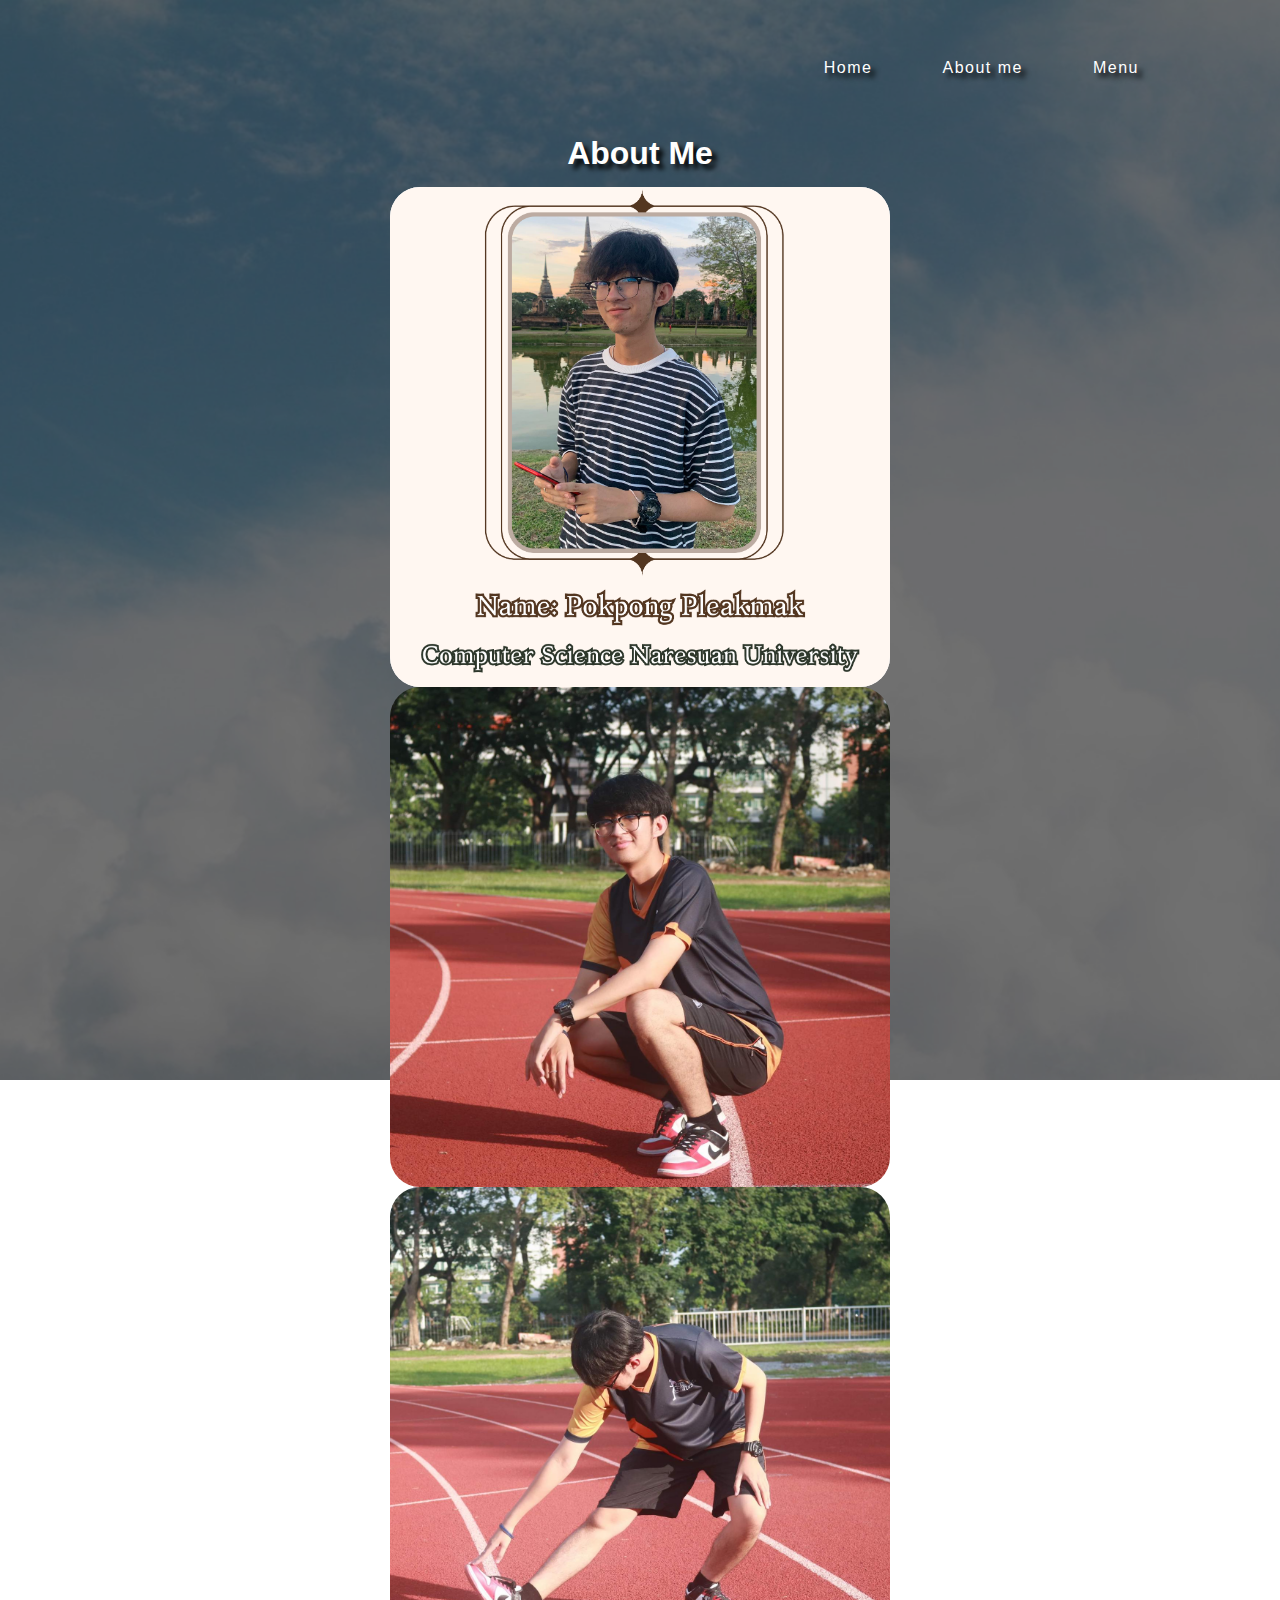
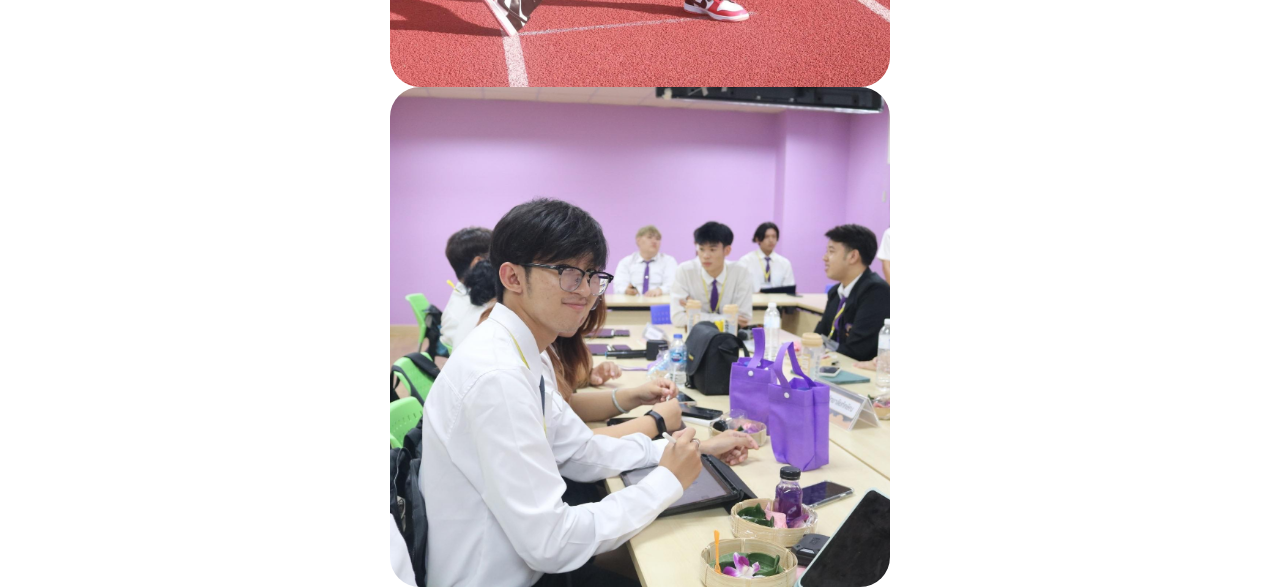
<file: AboutMe.html>
<!DOCTYPE html>
<html lang="en">

<head>
    <meta charset="UTF-8">
    <meta name="viewport" content="width=device-width, initial-scale=1.0">
    <title>About me</title>
    <link rel="stylesheet" href="css.css">
    <link rel="stylesheet" href="testFade.css">

    <!-- jquery -->
    <script src="https://code.jquery.com/jquery-3.7.0.js"
        integrity="sha256-JlqSTELeR4TLqP0OG9dxM7yDPqX1ox/HfgiSLBj8+kM=" crossorigin="anonymous"></script>

    <!-- frontawesome -->
    <link rel="stylesheet" href="https://cdnjs.cloudflare.com/ajax/libs/font-awesome/6.4.2/css/all.min.css"
        integrity="sha512-z3gLpd7yknf1YoNbCzqRKc4qyor8gaKU1qmn+CShxbuBusANI9QpRohGBreCFkKxLhei6S9CQXFEbbKuqLg0DA=="
        crossorigin="anonymous" referrerpolicy="no-referrer" />

    <!-- Slickjs -->
    <link rel="stylesheet" href="Slick.css">
    <script src="Slick.js"></script>

    <style>
        body {
            font-family: Arial, sans-serif;
            margin: 0;
            padding: 0;
            overflow: hidden;
        }

        body {
            background-color: rgb(255, 255, 255);
        }

        .container {
            position: relative;
        }

        .navBar ul {
            list-style-type: none;
            padding: 0;
        }

        .navBar li {
            display: inline;
            margin-right: 20px;
        }

        .navBar a {
            text-decoration: none;
            color: #333;
        }

        h1 {
            color: rgb(255, 252, 252);
        }

        .items img {
            width: 100%;
            
        }
    </style>
</head>

<body>
    <div class="container bg1">
        <div class="navBar">
            <div class="logo">
                <a href="index.HTML">
                    <i class="fas fa-suitcase-rolling"></i>
                </a>
            </div>
            <ul>
                <li><a href="index.HTML">Home</a></li>
                <li><a href="AboutMe.html"> About me </a></li>
                <li><a href="Menu.html">Menu</a></li>
            </ul>
        </div>
        <center>
            <h1 style="color:rgb(255, 255, 255)"> About Me </h1>
        </center>
        <div class="multiple-items">
            <div class="items1">
                <img src="Bgaboutme/About Me canva.png" alt="">

            </div>

            <div class="items1">
                <img src="Bgaboutme/ภาพงานวิ่ง1.jpg" alt="">

            </div>

            <div class="items1">
                <img src="Bgaboutme/ภาพงานวิ่ง2.jpg" alt="">

            </div>

            <div class="items1">
                <img src="Bgaboutme/สัมนามอพะเยา.jpg" alt="">

            </div>
        </div>

        <script>
            $(document).ready(() => {
                $('.multiple-items').slick({
                    dots: true,
                    infinite: true,
                    speed: 500,
                    fade: true,
                    cssEase: 'linear'
                });
                $(".multiple-items .slick-prev").html('<i class="fa-solid fa-circle-arrow-left"></i>')
                $(".multiple-items .slick-next").html('<i class="fa-solid fa-circle-arrow-right"></i>')
                $(".multiple-items .slick-dots li").html('')
            });
        </script>
    </div>
</body>

</html>
</file>
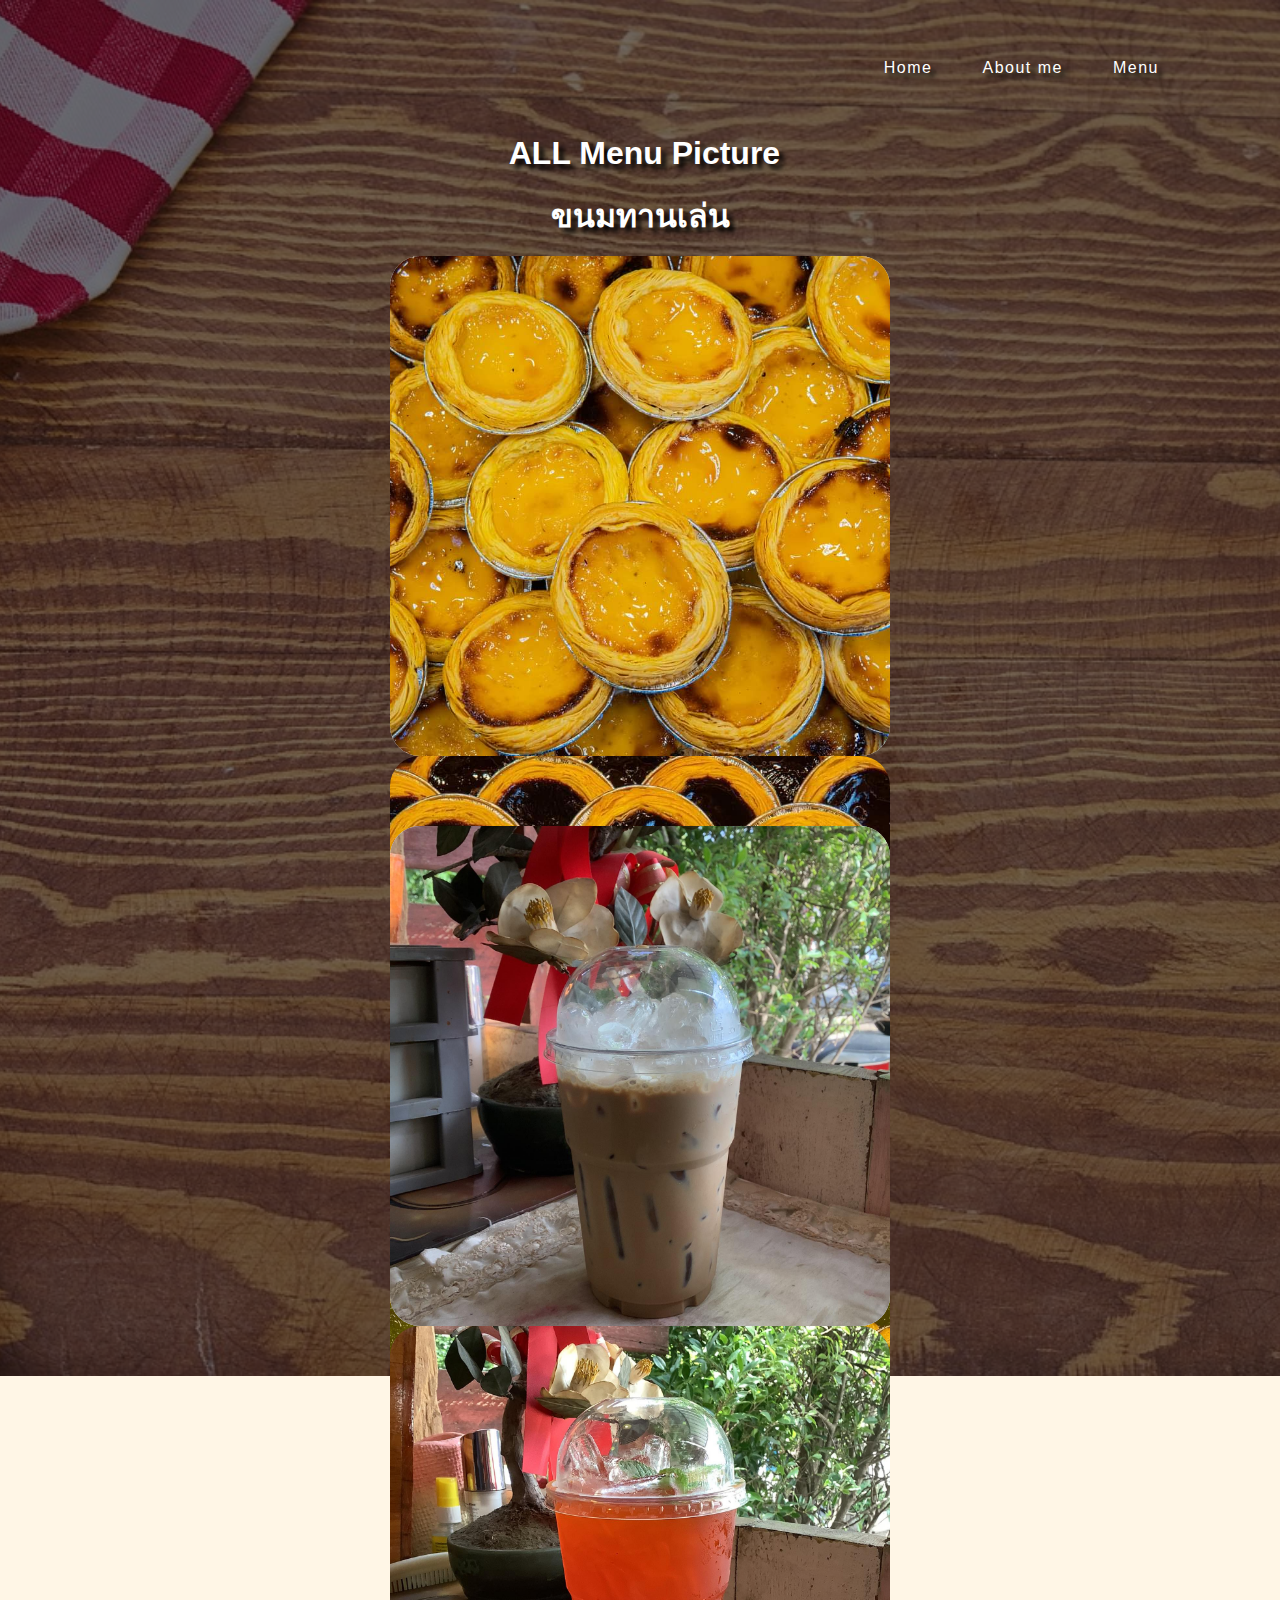
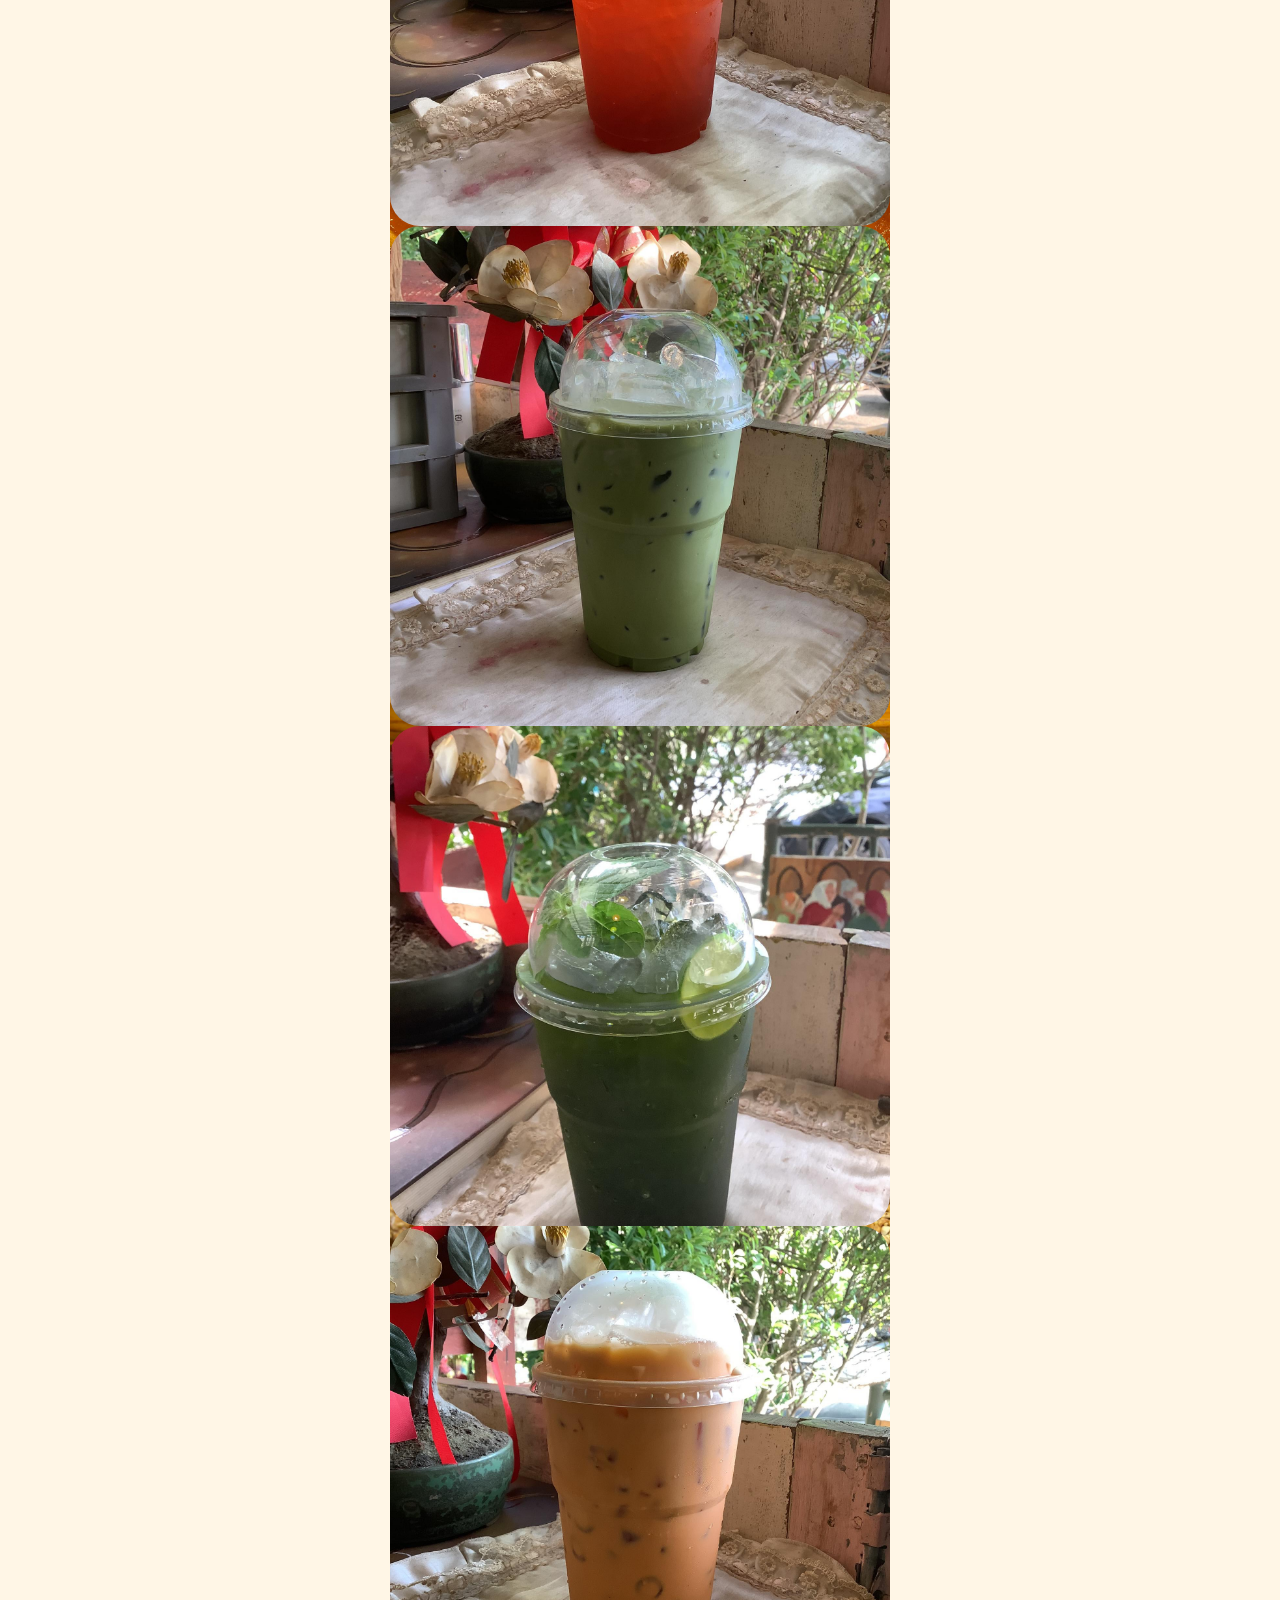
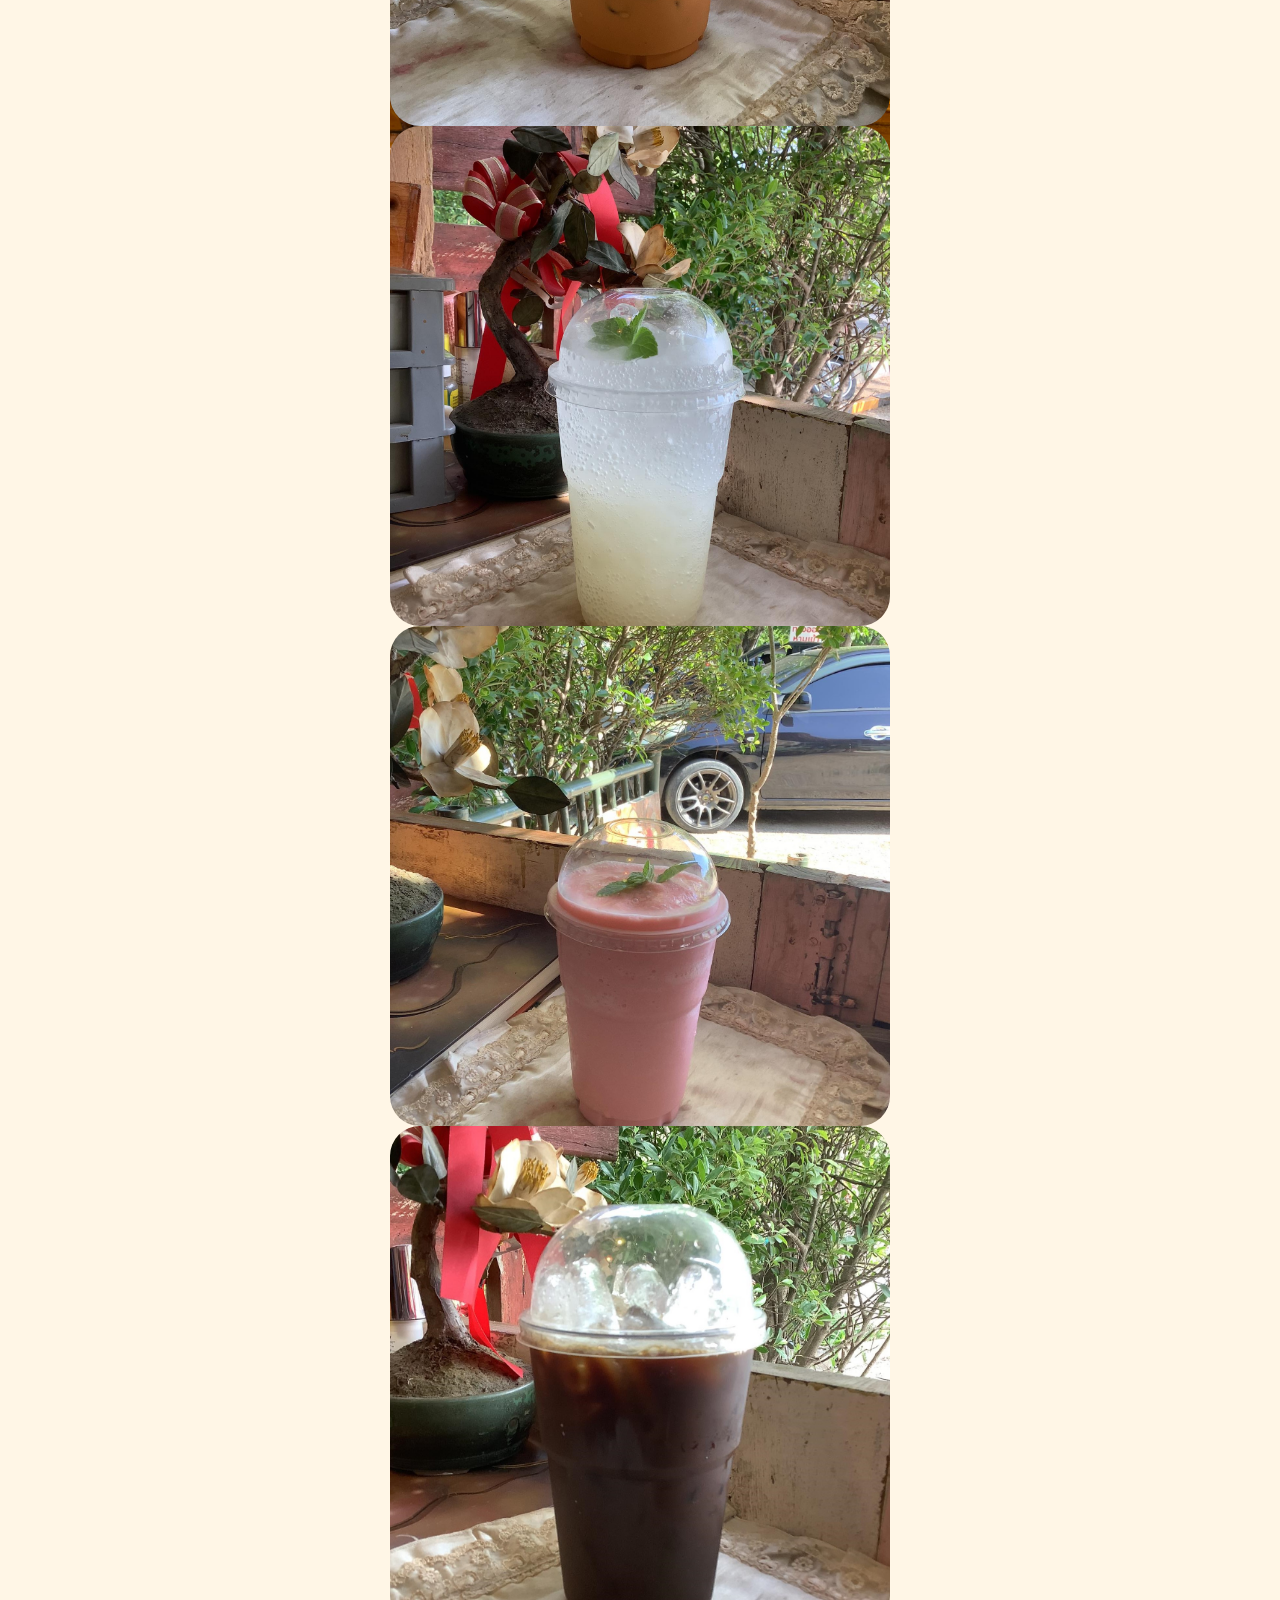
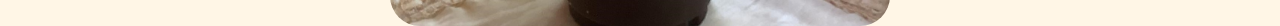
<file: Menu.html>
<!DOCTYPE html>
<html lang="en">

<head>
    <meta charset="UTF-8">
    <meta name="viewport" content="width=device-width, initial-scale=1.0">
    <title>Menu</title>
    <link rel="stylesheet" href="testFade.css">
    <link rel="stylesheet" href="css.css">
    <script src="testscrip.js"></script>

    <!-- jquery -->
    <script src="https://code.jquery.com/jquery-3.7.0.js"
        integrity="sha256-JlqSTELeR4TLqP0OG9dxM7yDPqX1ox/HfgiSLBj8+kM=" crossorigin="anonymous"></script>

    <!-- frontawsome -->
    <link rel="stylesheet" href="https://cdnjs.cloudflare.com/ajax/libs/font-awesome/6.4.2/css/all.min.css"
        integrity="sha512-z3gLpd7yknf1YoNbCzqRKc4qyor8gaKU1qmn+CShxbuBusANI9QpRohGBreCFkKxLhei6S9CQXFEbbKuqLg0DA=="
        crossorigin="anonymous" referrerpolicy="no-referrer" />

    <!-- Slickjs -->
    <link rel="stylesheet" href="Slick.css">
    <script src="Slick.js"></script>

</head>

    <div class="container bg5">
        <div class="navBar">
            <div class="logo">
                <a href="index.HTML">
                    <i class="fas fa-suitcase-rolling"></i>
                </a>
            </div>
            <ul>
                <li><a href="index.HTML">Home</a></li>
                <li><a href="AboutMe.html"> About me </a></li>
                <li><a href="Menu.html">Menu</a></li>
                <!-- <li><a href="#">Contact</a></li> -->
            </ul>
        </div>

        <body>
        <center>
            <h1 style="color:rgb(255, 255, 255)">&nbsp;ALL Menu Picture</h1>
            &nbsp;
            <h1 style="color:rgb(255, 255, 255)">ขนมทานเล่น</h1>
        </center>

        <div class="multiple-items">

            <div class="items1">
                <img src="เมนูขนม/ทาร์ดไข่ออริจินอล.jpg" alt="">

            </div>

            <div class="items1">
                <img src="เมนูขนม/ทาร์ดไข่ช็อคโกแลต.jpg" alt="">

            </div>

            <div class="items1">
                <img src="เมนูขนม/ทาร์ดไข่ชาเขียว.jpg" alt="">

            </div>

            <div class="items1">
                <img src="เมนูขนม/ทาร์ดไข่ปอยรสส้ม.jpg" alt="">

            </div>

            <div class="items1">
                <img src="เมนูขนม/โดนัทช็อคโกแลต.jpg" alt="">

            </div>

            <div class="items1">
                <img src="เมนูขนม/โดนัทช็อคโกแลต-ถั่ว.jpg" alt="">

            </div>

            <div class="items1">
                <img src="เมนูขนม/โดนัทถั่ว.jpg" alt="">

            </div>
        </div>
        <center>
            &nbsp;
            <h1 style="color:rgb(255, 255, 255)"> About Me </h1>
        </center>
        <div class="multiple-items">
            <div class="items1">
                <img src="ภาพเมนูน้ำ/กาแฟ.jpg" alt="">

            </div>

            <div class="items1">
                <img src="ภาพเมนูน้ำ/ชามะนาว.jpg" alt="">

            </div>

            <div class="items1">
                <img src="ภาพเมนูน้ำ/ชาเขียว.jpg" alt="">

            </div>

            <div class="items1">
                <img src="ภาพเมนูน้ำ/ชาเขียวมะนาว.jpg" alt="">

            </div>

            <div class="items1">
                <img src="ภาพเมนูน้ำ/ชาเย็น.jpg" alt="">

            </div>

            <div class="items1">
                <img src="ภาพเมนูน้ำ/น้ำมะนาว.jpg" alt="">

            </div>

            <div class="items1">
                <img src="ภาพเมนูน้ำ/สตอเบอรี่นมสดปั่น.jpg" alt="">

            </div>

            <div class="items1">
                <img src="ภาพเมนูน้ำ/โกโก้.jpg" alt="">

            </div>

        </div>
        <script>
            $(document).ready(() => {
                $('.multiple-items').slick({
                    dots: true,
                    infinite: true,
                    speed: 500,
                    fade: true,
                    cssEase: 'linear'
                });
                $(".multiple-items .slick-prev").html('<i class="fa-solid fa-circle-arrow-left"></i>')
                $(".multiple-items .slick-next").html('<i class="fa-solid fa-circle-arrow-right"></i>')
                $(".multiple-items .slick-dots li").html('')


            })


        </script>
    </div>
</body>

</html>
</file>
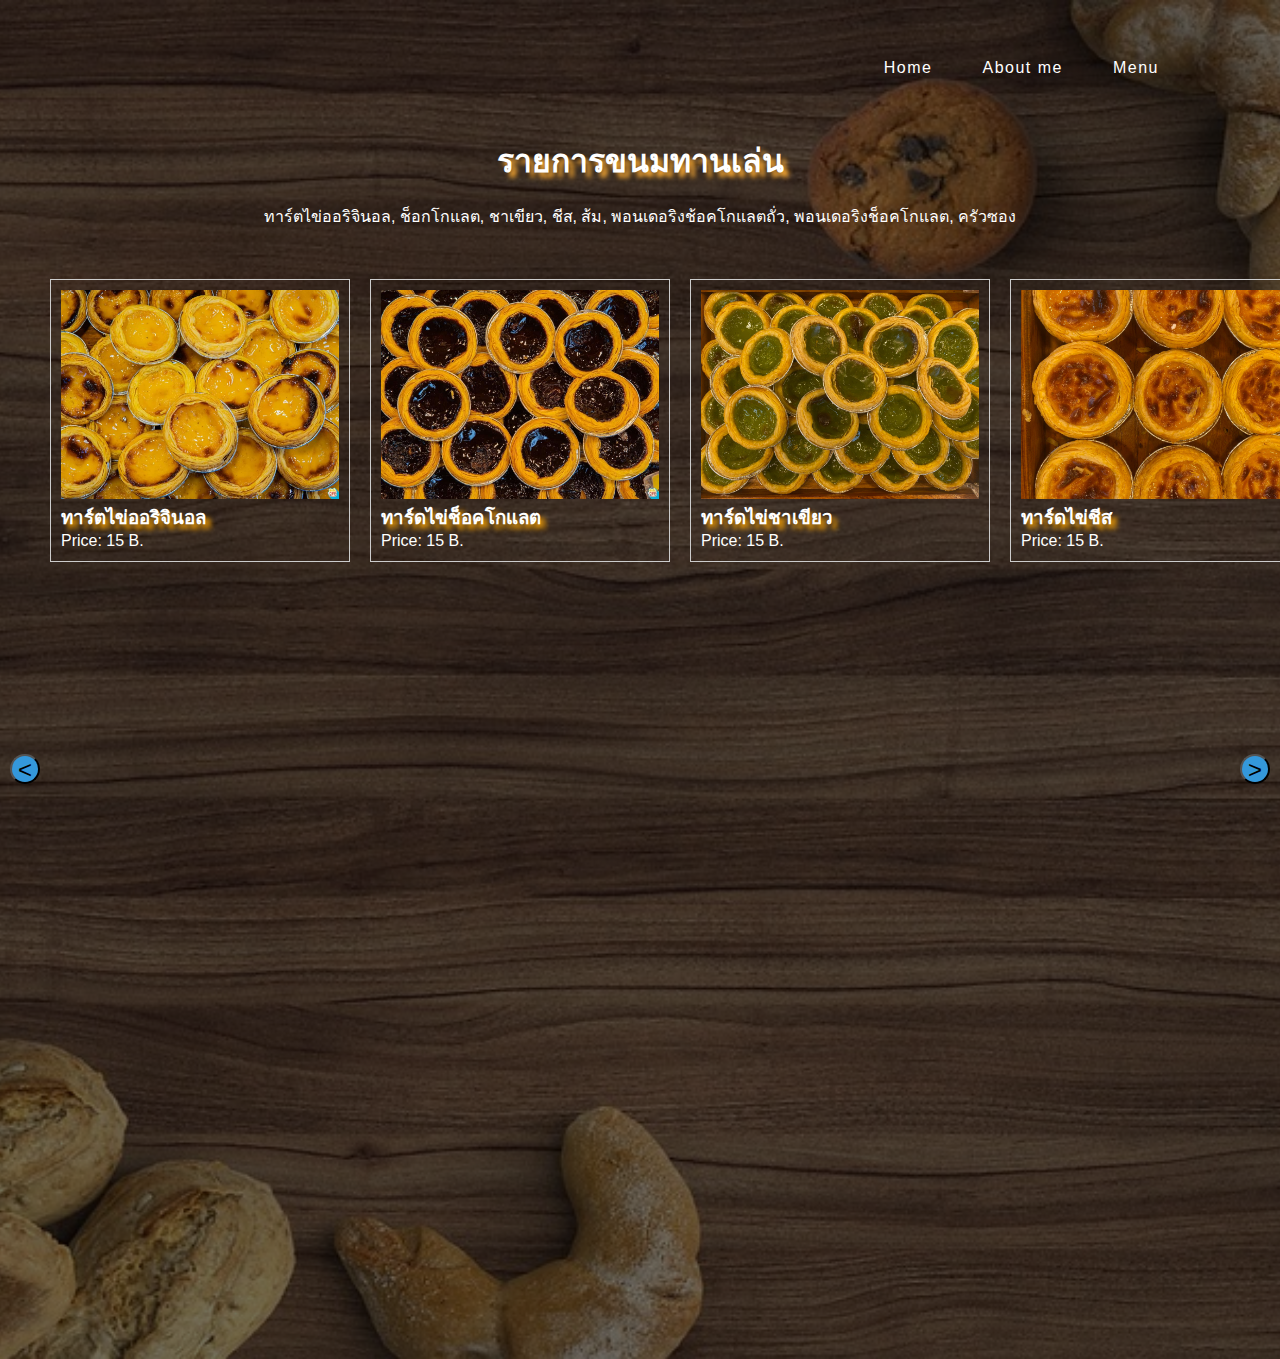
<file: MenuSweet.html>
<!DOCTYPE html>
<html lang="en">

<head>
  <meta charset="UTF-8">
  <meta name="viewport" content="width=device-width, initial-scale=1.0">
  <link rel="stylesheet" href="css.css">
  
  <style>
    body {
      font-family: Arial, sans-serif;
      margin: 0;
      padding: 0;
      overflow: hidden;
      /* ป้องกันการเลื่อนหน้าต่าง */
    }

    body {
      background-color: rgb(255, 246, 230);
    }

    .container {
      position: relative;
    }

    .product-container {
      display: flex;
      overflow-x: hidden;
      padding: 50px;
      position: relative;
    }

    .product-card {
      flex: 0 0 auto;
      width: 300px;
      margin-right: 20px;
      /* ระยะห่างระหว่างรูป */
      border: 1px solid #ccc;
      padding: 10px;
      /* ระยะห่างขอบวงในรูป */
      /* cursor: pointer; ทำให้เป็นรูปเม้าส์ชี้ */
    }

    .product-image {
      width: 100%;
      height: auto;
    }

    .scroll-button {
      content: "";
      width: 30px;
      height: 30px;
      background-color: #3498db;
      border-radius: 50%;
      font-size: 24px;
      cursor: pointer;
      position: absolute;
      top: 50%;
      transform: translateY(-50%);
      z-index: 1;
    }

    #prevButton {
      left: 10px;
    }

    #nextButton {
      right: 10px;
    }

    h3 {
      color: white;
      text-shadow: 5px 5px 5px #ffa600;
    }

    h1 {
      color: #ffffff;
      text-shadow: 5px 5px 5px #ffad32
    }
    p{
      color: white;
    }
  </style> 
    <title>Menu ของทานเล่น</title>
</head>
<div class="container bg2">
  <div class="navBar">
    <div class="logo">
      <a href="index.HTML">
        <i class="fas fa-suitcase-rolling"></i>
      </a>
    </div>
    <ul>
      <li><a href="index.HTML">Home</a></li>
      <li><a href="AboutMe.html"> About me </a></li>
      <li><a href="Menu.html">Menu</a></li>
      <!-- <li><a href="#">Contact</a></li> -->
    </ul>
  </div>

<body>
  <center>
    <h1>รายการขนมทานเล่น</h1>
    &nbsp;
    <p>ทาร์ตไข่ออริจินอล, ช็อกโกแลต, ชาเขียว, ชีส, ส้ม, พอนเดอริงช้อคโกแลตถั่ว, พอนเดอริงช็อคโกแลต, ครัวซอง</p>
  </center>

  <div class="container">
    <button class="scroll-button" id="prevButton">&lt;</button>
    <div class="product-container">
      <div class="product-card " onclick="showProductDetails(0)">
        <img class="product-image" src="เมนูขนม/ทาร์ดไข่ออริจินอล.jpg" alt="Product 1">
        <h3>ทาร์ตไข่ออริจินอล </h3>
        <p>Price: 15 B.</p>
      </div>
      <div class="product-card">
        <img class="product-image" src="เมนูขนม/ทาร์ดไข่ช็อคโกแลต.jpg" alt="Product 1">
        <h3>ทาร์ดไข่ช็อคโกแลต </h3>
        <p>Price: 15 B.</p>
      </div>
      <div class="product-card">
        <img class="product-image" src="เมนูขนม/ทาร์ดไข่ชาเขียว.jpg" alt="Product 1">
        <h3>ทาร์ดไข่ชาเขียว </h3>
        <p>Price: 15 B.</p>
      </div>
      <div class="product-card">
        <img class="product-image" src="เมนูขนม/ทาร์ตไข่ชีส.jpg" alt="Product 1">
        <h3>ทาร์ดไข่ชีส </h3>
        <p>Price: 15 B.</p>
      </div>
      <div class="product-card">
        <img class="product-image" src="เมนูขนม/ทาร์ดไข่ปอยรสส้ม.jpg" alt="Product 1">
        <h3>ทาร์ดไข่รสส้ม </h3>
        <p>Price: 15 B.</p>
      </div>
      <div class="product-card">
        <img class="product-image" src="เมนูขนม/โดนัทถั่ว.jpg" alt="Product 1">
        <h3>พอนเดอริงถั่ว
        </h3>
        <p>Price: 20 B.</p>
      </div>
      <div class="product-card">
        <img class="product-image" src="เมนูขนม/โดนัทช็อคโกแลต.jpg" alt="Product 1">
        <h3>พอนเดอริงช็อคโกแลตเรนโบว์ </h3>
        <p>Price: 20 B.</p>
      </div>
      <div class="product-card">
        <img class="product-image" src="เมนูขนม/โดนัทช็อคโกแลต-ถั่ว.jpg" alt="Product 1">
        <h3>พอนเดอริงช็อคโกแลต-ถั่ว </h3>
        <p>Price: 20 B.</p>
      </div>
      <div class="product-card">
        <img class="product-image" src="เมนูขนม/ภาพนิวครัวซอง.jpg" alt="Product 1">
        <h3>ครัวซองเนยสด </h3>
        <p>Price: 29 B.</p>
      </div>

      <!-- ... เพิ่มรายการสินค้าตามต้องการ ... -->
    </div>
    <button class="scroll-button" id="nextButton">&gt;</button>
  </div>

  <script>
    const prevButton = document.getElementById("prevButton");
    const nextButton = document.getElementById("nextButton");
    const productContainer = document.querySelector(".product-container");

    let scrollAmount = 0;
    const scrollStep = 220;

    prevButton.addEventListener("click", () => {
      scrollAmount -= scrollStep;
      if (scrollAmount < 0) {
        scrollAmount = 0;
      }
      updateScroll();
    });

    nextButton.addEventListener("click", () => {
      scrollAmount += scrollStep;
      const maxScroll = productContainer.scrollWidth - productContainer.clientWidth;
      if (scrollAmount > maxScroll) {
        scrollAmount = maxScroll;
      }
      updateScroll();
    });

    function updateScroll() {
      productContainer.scrollTo({ left: scrollAmount, behavior: "smooth" });
    }

    window.addEventListener("resize", () => {
      const maxScroll = productContainer.scrollWidth - productContainer.clientWidth;
      if (scrollAmount > maxScroll) {
        scrollAmount = maxScroll;
        updateScroll();
      }
    });

    window.addEventListener("load", () => {
      updateScroll();
    });



  </script>
</body>
</html>
</file>
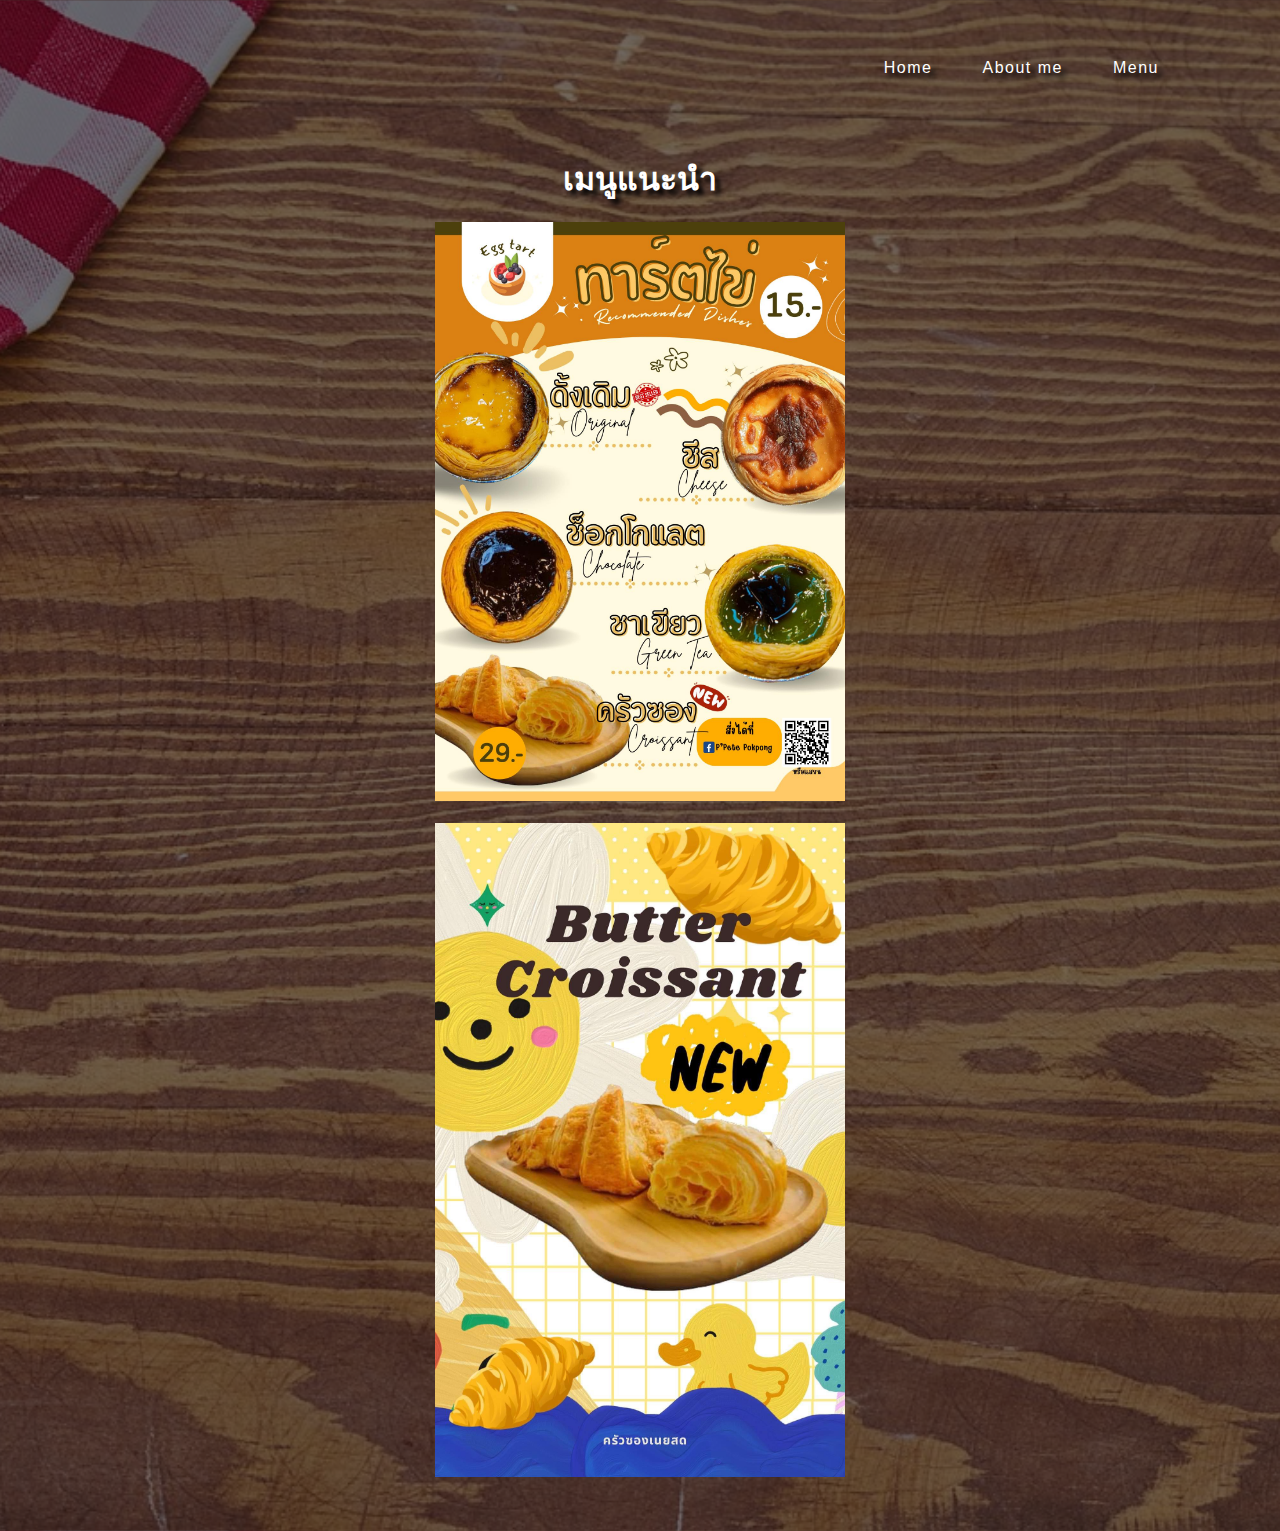
<file: Recoment.html>
<!DOCTYPE html>
<html lang="en">

<head>
    <meta charset="UTF-8">
    <meta name="viewport" content="width=device-width, initial-scale=1.0">
    <title>เมนูแนะนำ</title>

    <link rel="stylesheet" href="css.css">
    <link rel="stylesheet" href="testFade.css">

    <link rel="stylesheet" href="https://cdnjs.cloudflare.com/ajax/libs/font-awesome/5.15.3/css/all.min.css"
        integrity="sha512-iBBXm8fW90+nuLcSKlbmrPcLa0OT92xO1BIsZ+ywDWZCvqsWgccV3gFoRBv0z+8dLJgyAHIhR35VZc2oM/gI1w=="
        crossorigin="anonymous" referrerpolicy="no-referrer" />

    <!-- jquery -->
    <script src="https://code.jquery.com/jquery-3.7.0.js"
        integrity="sha256-JlqSTELeR4TLqP0OG9dxM7yDPqX1ox/HfgiSLBj8+kM=" crossorigin="anonymous"></script>

    <!-- frontawesome -->
    <link rel="stylesheet" href="https://cdnjs.cloudflare.com/ajax/libs/font-awesome/6.4.2/css/all.min.css"
        integrity="sha512-z3gLpd7yknf1YoNbCzqRKc4qyor8gaKU1qmn+CShxbuBusANI9QpRohGBreCFkKxLhei6S9CQXFEbbKuqLg0DA=="
        crossorigin="anonymous" referrerpolicy="no-referrer" />

    <!-- Slickjs -->
    <link rel="stylesheet" href="Slick.css">
    <script src="Slick.js"></script>

</head>

<body>
    <div class="container bg4">
        <div class="navBar">
            <div class="logo">
                <a href="index.HTML">
                    <i class="fas fa-suitcase-rolling"></i>
                </a>
            </div>
            <ul>
                <li><a href="index.HTML">Home</a></li>
                <li><a href="AboutMe.html"> About me </a></li>
                <li><a href="Menu.html">Menu</a></li>
                <!-- <li><a href="#">Contact</a></li> -->
            </ul>
        </div>


        <center>
            &nbsp;
            <h1 style="color:rgb(255, 255, 255)"> เมนูแนะนำ </h1>
            &nbsp;
            <div>
                <div class="items">
                    <img src="เมนูขนม/ภาพเมนูทาร์ตไข่.jpg" width="50%" height="50%">
                </div>
                &nbsp;
                <div class="items">
                    <img src="เมนูขนม/ภาพเมนูครัวซอง.jpg" width="50%" height="50%">
                </div>
            </div>
        </center>
    </div>
</body>

</html>
</file>
<file: css.css>
* {
    margin: 0;
    padding: 0;
    box-sizing: border-box;
    font-family: arial;
  }
  * a {
    text-decoration: none;
  }
  * li {
    list-style: none;
  }
  .container {
    min-height: 120vh;
    padding-bottom: 50px;
    margin: 0 auto;
    position: relative;
  }
  .bg {
    position: relative;
    width: 100%;
    height: 100%;
  }
  .bg::after { /* รูปภาพพื้นหลัง */
    content: "";
    top: 0;
    left: 0;
    width: 100%;
    height: 100%;
    position: absolute;
    z-index: -1;
    filter: brightness(45%);
    background-image: url("https://static.thairath.co.th/media/dFQROr7oWzulq5Fa4VdjQJGZBKH4VyTdrBYchd3N47eZeQvcBTjUxJNh0K2FyEsUH5l.webp");
    background-size: cover;
    background-position: center;
  }

  .bg1::after { /* รูปภาพพื้นหลัง About ME */
    content: "";
    top: 0;
    left: 0;
    width: 100%;
    height: 100%;
    position: absolute;
    z-index: -1;
    filter: brightness(45%);
    background-image: url("BG\ Sky.jpg");
    background-size: cover;
    background-position: center;
  }

  .bg2::after { /* รูปภาพพื้นหลัง MenuSweet */
    content: "";
    top: 0;
    left: 0;
    width: 100%;
    height: 100%;
    position: absolute;
    z-index: -1;
    filter: brightness(45%);
    background-image: url("BG\ Bakery.jpg");
    background-size: cover;
    background-position: center;
  }

  .bg3::after { /* รูปภาพพื้นหลัง MenuWater */
    content: "";
    top: 0;
    left: 0;
    width: 100%;
    height: 100%;
    position: absolute;
    z-index: -1;
    filter: brightness(45%);
    background-image: url("BG\ Bakery.jpg");
    background-size: cover;
    background-position: center;
  }

  .bg4::after { /* รูปภาพพื้นหลัง เมนูแนะนำ */
    content: "";
    top: 0;
    left: 0;
    width: 100%;
    height: 100%;
    position: absolute;
    z-index: -1;
    filter: brightness(45%);
    background-image: url("Menu\ BG.jpg");
    background-size: cover;
    background-position: center;
  }
  .bg5::after { /* รูปภาพพื้นหลัง Menu */
    content: "";
    top: 0;
    left: 0;
    width: 100%;
    height: 100%;
    position: absolute;
    z-index: -1;
    filter: brightness(45%);
    background-image: url("Menu\ BG.jpg");
    background-size: cover;
    background-position: center;
  }


  .navBar {
    display: flex;
    width: 85%;
    justify-content: space-between;
    margin: 0 auto;
    align-items: center;
    height: 15vh;
  }
  .navBar ul {
    display: flex;
    align-items: center;
  }
  .navBar ul li {
    padding: 0 25px;
  }
  .navBar ul li a {
    font-size: 1rem;
    color: #fff;
    font-weight: 400;
    letter-spacing: 1.5px;
  }
  .navBar .logo a {
    font-size: 2.3rem;
    color: #fff;
  }
  .contentMyprofile {
    display: flex;
    justify-content: space-between;
    align-items: center;
    width: 85%;
    position: absolute;
    top: 60%;
    left: 50%;
    transform: translate(-50%, -50%);
    align-items: center;
  }
  .phuket {
    color: #fff;
    padding: 25px;
  }
  .card {
    display: grid;
    grid-template-columns: auto auto;
    grid-gap: 20px;
  }
  .card h2 {
    color: #fff;
    position: absolute;
    bottom: 15px;
    left: 20px;
    font-size: 1.6rem;
    letter-spacing: 1px;
  }
  .card .box1,
  .box2,
  .box3,
  .box4 {
    width: 90%;
    height: 220px;
    background-position: center;
    background-size: cover;
    position: relative;
    border-radius: 25px;
    cursor: pointer;
  }
  .box1 {
    background-image: url(Bgaboutme/petesmo.jpg); /* About me */
  }
  .box2 {
    background-image: url(เมนูขนม/ทาร์ดไข่ออริจินอล.jpg); /* ทาร์ตไข่ */
  }
  .box3 {
    background-image: url(ภาพเมนูน้ำ/แบบตกแต่ง/Lemon\ Tea\ ชามะนาวใหญ่.png); /* เมนูเครื่องดื่ม */
  }
  .box4 {
    background-image: url(เมนูขนม/ภาพเมนูครัวซอง.jpg);
  }
  .phuket h2 {
    font-size: 2rem;
    letter-spacing: 2.8px;
  }
  .text {
    display: flex;
    justify-content: flex-start;
    align-items: center;
  }
  .txt h1 {
    font-size: 7rem;
  }
  .phuket p {
    opacity: 0.4;
  }
  .tnx h2 i {
    color: #fd7e13;
  }
  .card div {
    transition: 0.5s;
  }
  .card div:hover {
    transition: 0.3s;
    transform: translateY(-10px);
    box-shadow: 0 19px 38px rgba(0, 0, 0, 0.3), 0 15px 12px rgba(0, 0, 0, 0.22);
  }
  /* ------------------------------------------------- My Profile ------------------------------------------------ */
  
  /* About Me */
  /* *{
    margin: 0;
    padding: 0;
    box-sizing: border-box;
    font-family: arial;
  } */

  .containerAboutMe{
    height: 80vh;
    display: flex;
    justify-content: center;
    align-items: center
  }

  .cardAboutme{
    width: 450px;
    height: 500px;
    position: relative;
    border-radius: 25px;
    background:#ffffff;
    box-shadow: 0 0 10px rgba(0, 0, 0, 0.19), 0 6px 6px rgba(0, 0, 0, 0.23); /* เพิ่มความเงาให้กรอบการ์ด */
    overflow: hidden; 

  }
  .coverAboutme{ /* ขนาดรูปครุ่งบน  */
    width: 100%;
  }

  .contentAboutme{ /*กรอบสีตรงวงกลมรูปโปรไฟล์ */
    position: absolute;
    bottom: 0;
    background:#ffffff;
    display: flex;
    flex-direction:column;
    justify-content: center;
    align-items: center;
    width: 100%;
    height: 300px;
    line-height: 40px;
    text-align: center;
  }

  .avatarAboutme{
    width: 150px;
    height: 150px;
    border-radius: 50%;
    overflow: hidden;
    object-fit: cover;
    position: relative;
    transform: translateY(-30%);
    
  }

  .avatarAboutme img{
    width: 100%;
    height: 100%;
    position: absolute;
    top: 0;
    left: 50%;
    transform:translateX(-50%);

  }
  .profileAboutme{
    transform: translateY(-30%)
  }
  .profileAboutme p{
    color: #ffffff;
  }
  .social{
    color: #ffffff;
  }

  @keyframes slideIn {
    from {
        transform: translateY(-100%);
    }
    to {
        transform: translateY(0);
    }
  }
</file>
<file: testFade.css>
*{
  margin: 0;
  padding: 0;
  box-sizing: border-box;
}

.multiple-items{
  background-color: aliceblue;
  position: relative;
  max-width: 500px;
  max-height: 500px;
  margin: 0 auto;
  margin-top: 15px;  /* ขยับระยะห่างรูปบนล่าง */
  border-radius: 30px;
}

.items {
  max-width: 80%;
  max-height: 80%;
  border-radius: 10px;

  overflow: hidden;
}

.items img{
  width: 40%;
  height: 40%;
  object-fit: cover;
}

.items1 {
  max-width: 500px;
  max-height: 500px;
  border-radius: 30px;

  overflow: hidden;
}

.items1 img{
  width: 500px;
  height: 500px;
  object-fit: cover;
}


.multiple-items .slick-prev {
  position: absolute;
  top: 220px;
  left: 20px;
  z-index: 10;
}
.multiple-items .slick-next {
  position: absolute;
  top: 220px;
  right: 20px;
  z-index: 10;
}
.multiple-items .slick-arrow {
  z-index: 10px;
  width:30px;
  height: 30px;
  display: flex;
  justify-content: center;
  align-items:center;
  border-radius:50%;
  border: none;
  outline: none;
}

.multiple-items .slick-dots{
  position: absolute;
  bottom: 10px;
  display: flex;
  justify-content: center;
  align-items: center;
  width: 100%;


}

.multiple-items .slick-dots li{
  list-style: none;
  margin: 0 2px;
  height: 10px;
  width: 10px;
  background-color:rgb(255, 255, 255);
  border-radius: 50%;
}

.multiple-items .slick-active{
  background-color:rgb(255, 0, 0) !important;
}
body {

  background-color:rgb(255, 246, 230) ;

}

/* -----------------------------------------------------------------------------------*/
 * {
  margin: 0;
  padding: 0;
  box-sizing: border-box;
  font-family: arial;
}
* a {
  text-decoration: none;
}
* li {
  list-style: none;
}
.container {
  min-height: 120vh;
  padding-bottom: 50px;
  margin: 0 auto;
  position: relative;
}
.bg {
  position: relative;
  width: 100%;
  height: 100%;
}
.navBar {
  display: flex;
  width: 85%;
  justify-content: space-between;
  margin: 0 auto;
  align-items: center;
  height: 15vh;
}
.navBar ul {
  display: flex;
  align-items: center;
  
}
.navBar ul li {
  padding: 0 25px;
  text-shadow:50px 50px 50px #ffa600;
}
.navBar ul li a {
  font-size: 1rem;
  color: #ffffff;
  font-weight: 400;
  letter-spacing: 1.5px;
  text-shadow:5px 5px 5px #000000;
}
.navBar .logo a {
  font-size: 2.3rem;
  color: #ffffff;
}
.contentMyprofile {
  display: flex;
  justify-content: space-between;
  align-items: center;
  width: 85%;
  position: absolute;
  top: 60%;
  left: 50%;
  transform: translate(-50%, -50%);
  align-items: center;
}
.bg::after { /* รูปภาพพื้นหลัง */
  content: "";
  top: 0;
  left: 0;
  width: 100%;
  height: 100%;
  position: absolute;
  z-index: -1;
  filter: brightness(50%);
  background-image: url("../TestHTML/ภาพ/Menu\ BG.jpg");
  background-size: cover;
  background-position: center;
}

h1{
  text-shadow:5px 5px 5px #000000;
}
</file>
